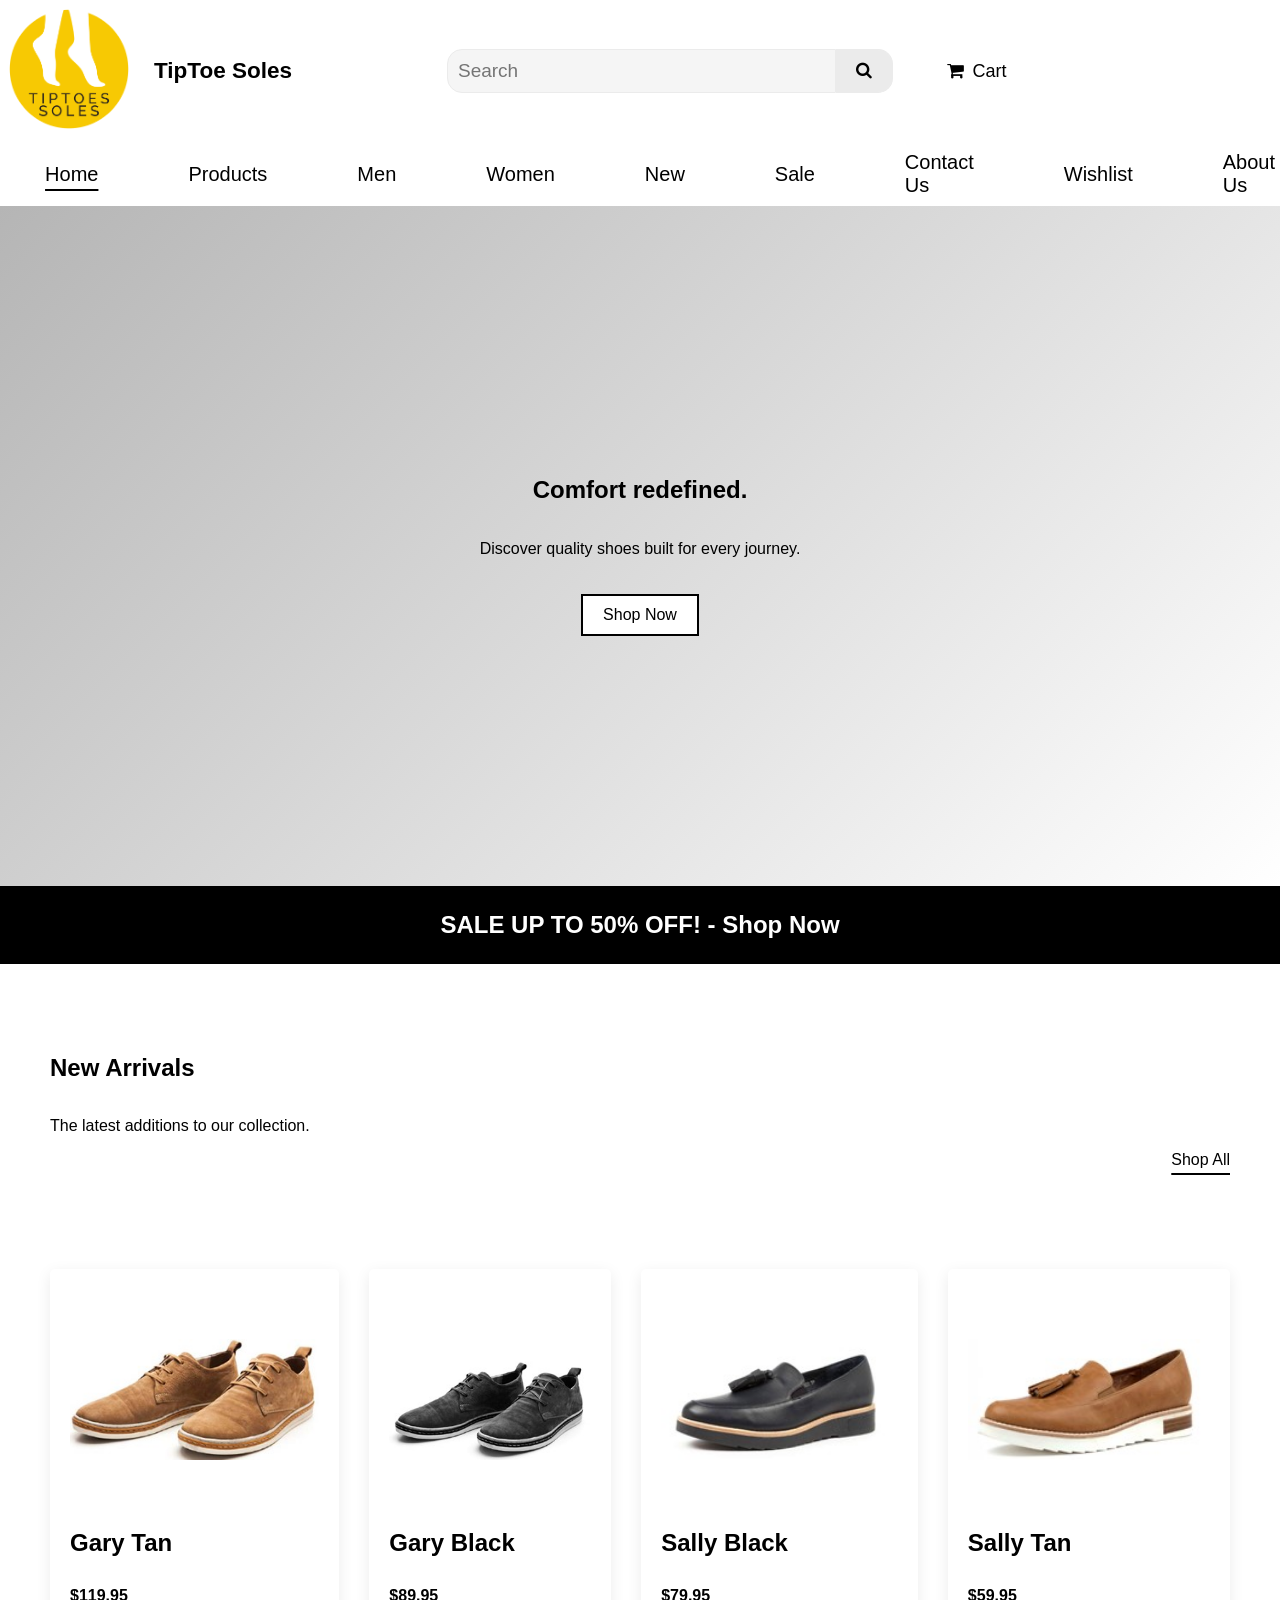
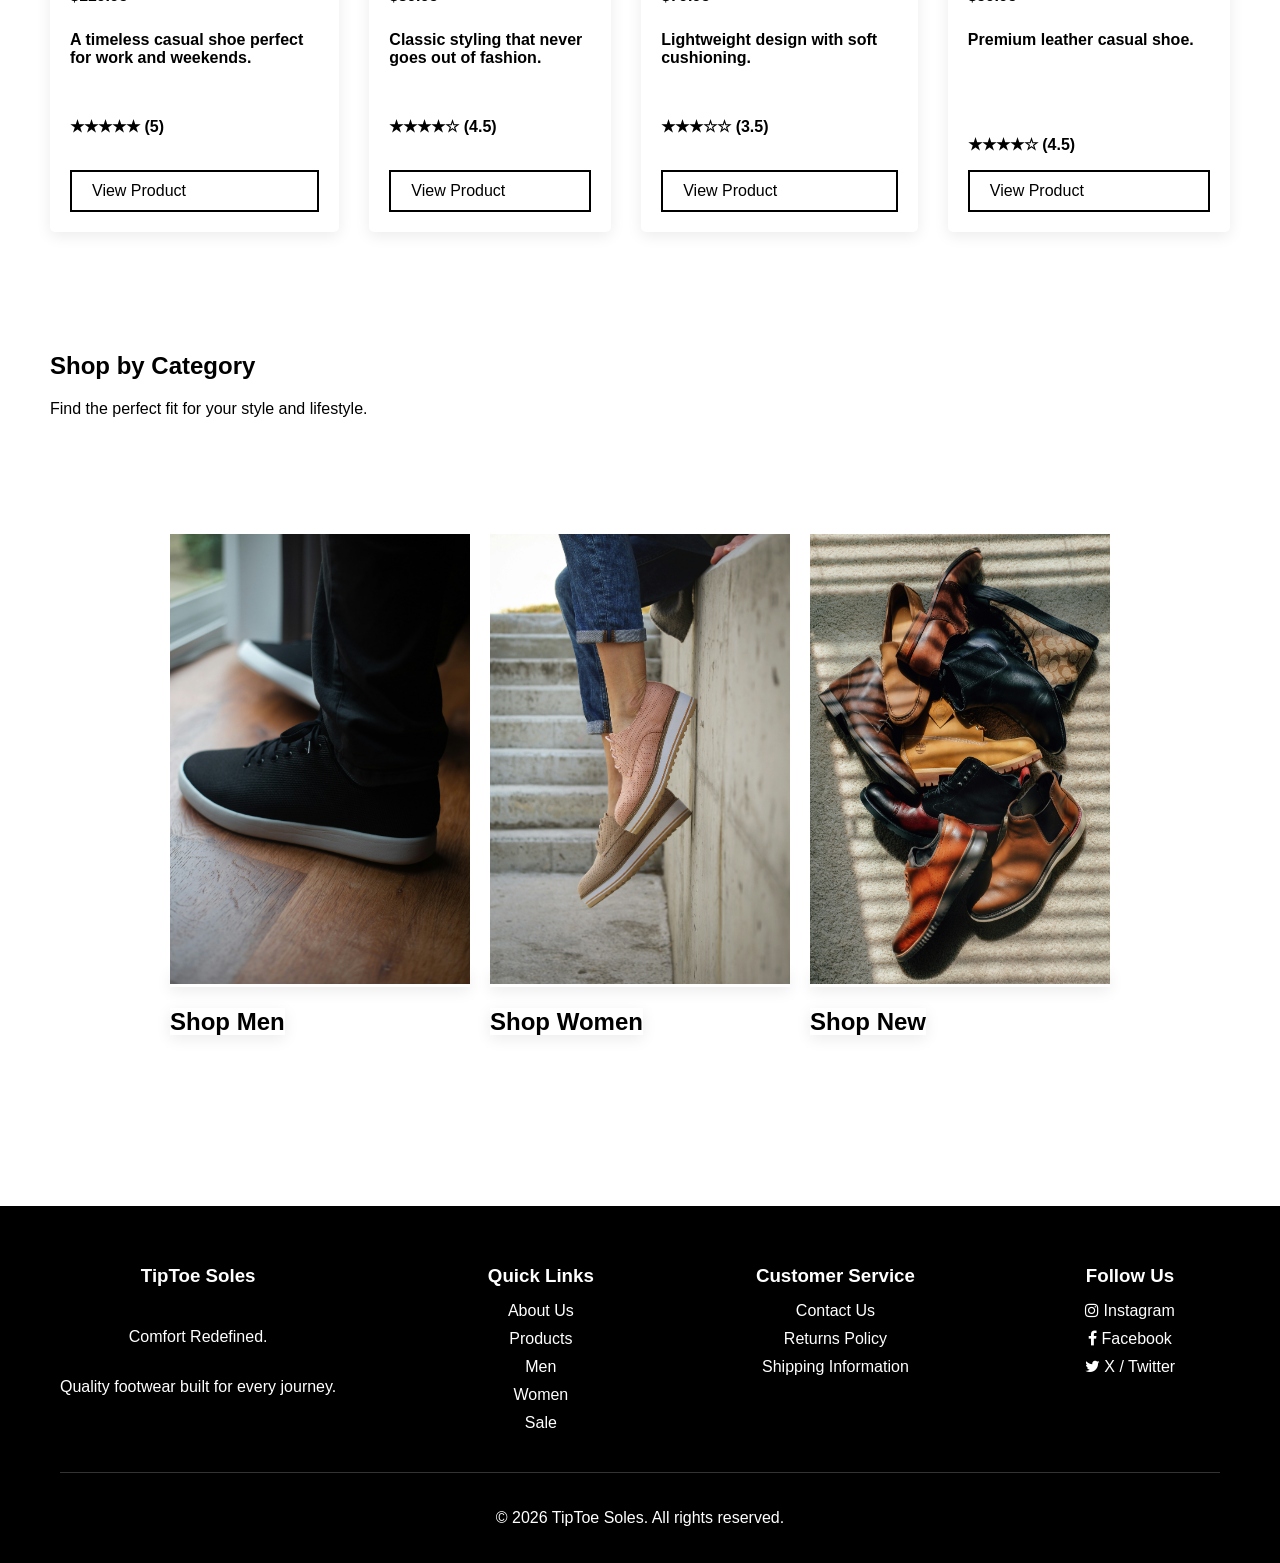
<file: index.html>
<!DOCTYPE html>
<html lang="en">
<head>
    <meta charset="UTF-8">
    <meta name="viewport" content="width=device-width, initial-scale=1.0">

    <link rel="stylesheet" href="https://cdnjs.cloudflare.com/ajax/libs/font-awesome/4.7.0/css/font-awesome.min.css">
    <link rel="stylesheet" href="style.css">

    <title>
        TipToe Soles | Home
    </title>
    <link rel="icon" type="image/png" href="tiptoelogo.png">
</head>

<body>

    <header>
        <nav class="navbar">
            <div class="topbar">

        <div class="left">
            <div class="logo">
                <a href="index.html">
                    <img src="tiptoelogo.png" alt="TipToe Soles Logo">
                </a>
            </div>

        <div class="logotext">
            <a href="index.html"><h1>TipToe Soles</h1></a>
        </div>
    </div>
    <div class="midbar">
        <div class="search-container">
            <form class="search">
                <input type="text" placeholder="Search">
                <button type="submit">
                    <i class="fa fa-search"></i>
                </button>
            </form>
        </div>
        
    </div>
    <div class="cart">
            <a href="unfinished.html" class="cart-button">
                <i class="fa fa-shopping-cart"></i>
                <span>Cart</span>
            </a>
        </div>
</div>

            <ul>
            <li><a href="index.html" class="active">Home</a></li>
            <li><a href="unfinished.html">Products</a></li>
            <li><a href="unfinished.html">Men</a></li>
            <li><a href="unfinished.html">Women</a></li>
            <li><a href="unfinished.html">New</a></li>
            <li><a href="unfinished.html">Sale</a></li>
            <li><a href="contact.html">Contact Us</a></li>
            <li><a href="unfinished.html">Wishlist</a></li>
            <li><a href="aboutus.html">About Us</a></li>
            </ul>
    
        </nav>

    </header>

    <main>
        <!--Should I add?

        <section id="searchResults" class="search-results">
            <p class="search-hint">
                Type a keyword and press Search to find pages on the site.
            </p>
        </section>
        -->
        <section class="hero-banner">
            <div class="hero-content">
                <h1>Comfort redefined.</h1>
                <p>Discover quality shoes built for every journey.</p>
                <a href="unfinished.html" class="button">Shop Now</a>
            </div>
        </section>
        <section class="promo-banner">
            <a href="unfinished.html"><h2>SALE UP TO 50% OFF! - Shop Now</h2></a>
        </section>
        <section class="featured-collection">
            <h2>New Arrivals</h2>
            <p>The latest additions to our collection.</p>
            <a href="unfinished.html" class="shop-all-button">Shop All</a>
        </section>
        
        <section class="featured-product">
            <div class="row">
                <div class="column">
                    <img src="garytan.jpg" alt="featured-product1">
                    <h2>Gary Tan</h2>
                    <p class="price">$119.95</p>
                    <p class="product-description">A timeless casual shoe
                         perfect for work and weekends.</p>
                    <p class="product-rating">★★★★★ (5)</p>
                    <a href="unfinished.html" class="button">View Product</a>

                </div>
                <div class="column">
                    <img src="garyblack.jpg" alt="featured-product2">
                    <h2>Gary Black</h2>
                    <p class="price">$89.95</p>
                    <p class="product-description">Classic styling that never goes out of fashion.</p>
                    <p class="product-rating">★★★★☆ (4.5)</p>
                    <a href="unfinished.html" class="button">View Product</a>
                </div>
                <div class="column">
                    <img src="sallyblack.jpg" alt="feature-product3">
                    <h2>Sally Black</h2>
                    <p class="price">$79.95</p>
                    <p class="product-description">Lightweight design with soft cushioning.</p>
                    <p class="product-rating">★★★☆☆ (3.5)</p>
                    <a href="unfinished.html" class="button">View Product</a>
                </div>
                <div class="column">
                    <img src="sallytan.jpg" alt="featured-product4">
                    <h2>Sally Tan</h2>
                    <p class="price">$59.95</p>
                    <p class="product-description">Premium leather casual shoe.</p><br>
                    <p class="product-rating">★★★★☆ (4.5)</p>
                    <a href="unfinished.html" class="button">View Product</a>
                </div>
            </div>
        </section>
    <section class="shop-categories">

    <h2>Shop by Category</h2>
    <p>Find the perfect fit for your style and lifestyle.</p>

    <div class="category-row">

        <div class="category-card">
            <a href="unfinished.html"><img src="mencategory.jpg" alt="mens-category"></a>
            <h2><a href="unfinished.html">Shop Men</a></h2>
        </div>

        <div class="category-card">
            <a href="unfinished.html"><img src="womenscategory.jpg" alt="womens-category"></a>
            <h2><a href="unfinished.html">Shop Women</a></h2>
        </div>

        <div class="category-card">
            <a href="unfinished.html"><img src="allcategory.jpg" alt="all-category"></a>
            <h2><a href="unfinished.html">Shop New</a></h2>
        </div>

    </div>

</section>
    </main>

    <footer>

    <div class="footer-container">

        <div class="footer-section">
            <a href="index.html"><h3>TipToe Soles</h3></a>
            <p>Comfort Redefined.</p>
            <p>Quality footwear built for every journey.</p>
        </div>

        <div class="footer-section">
            <h3>Quick Links</h3>
            <a href="aboutus.html">About Us</a>
            <a href="unfinished.html">Products</a>
            <a href="unfinished.html">Men</a>
            <a href="unfinished.html">Women</a>
            <a href="unfinished.html">Sale</a>
        </div>

        <div class="footer-section">
            <h3>Customer Service</h3>
            <a href="contact.html">Contact Us</a>
            <a href="#">Returns Policy</a>
            <a href="#">Shipping Information</a>
        </div>

        <div class="footer-section">
            <h3>Follow Us</h3>

            <a href="https://www.instagram.com/">
                <i class="fa fa-instagram"></i> Instagram
            </a>

            <a href="https://www.facebook.com/">
                <i class="fa fa-facebook"></i> Facebook
            </a>

            <a href="https://www.twitter.com/">
                <i class="fa fa-twitter"></i> X / Twitter
            </a>
        </div>

    </div>

    <div class="footer-bottom">
        <p>&copy; 2026 TipToe Soles. All rights reserved.</p>
    </div>

</footer>
</body>

    
</html>
</file>
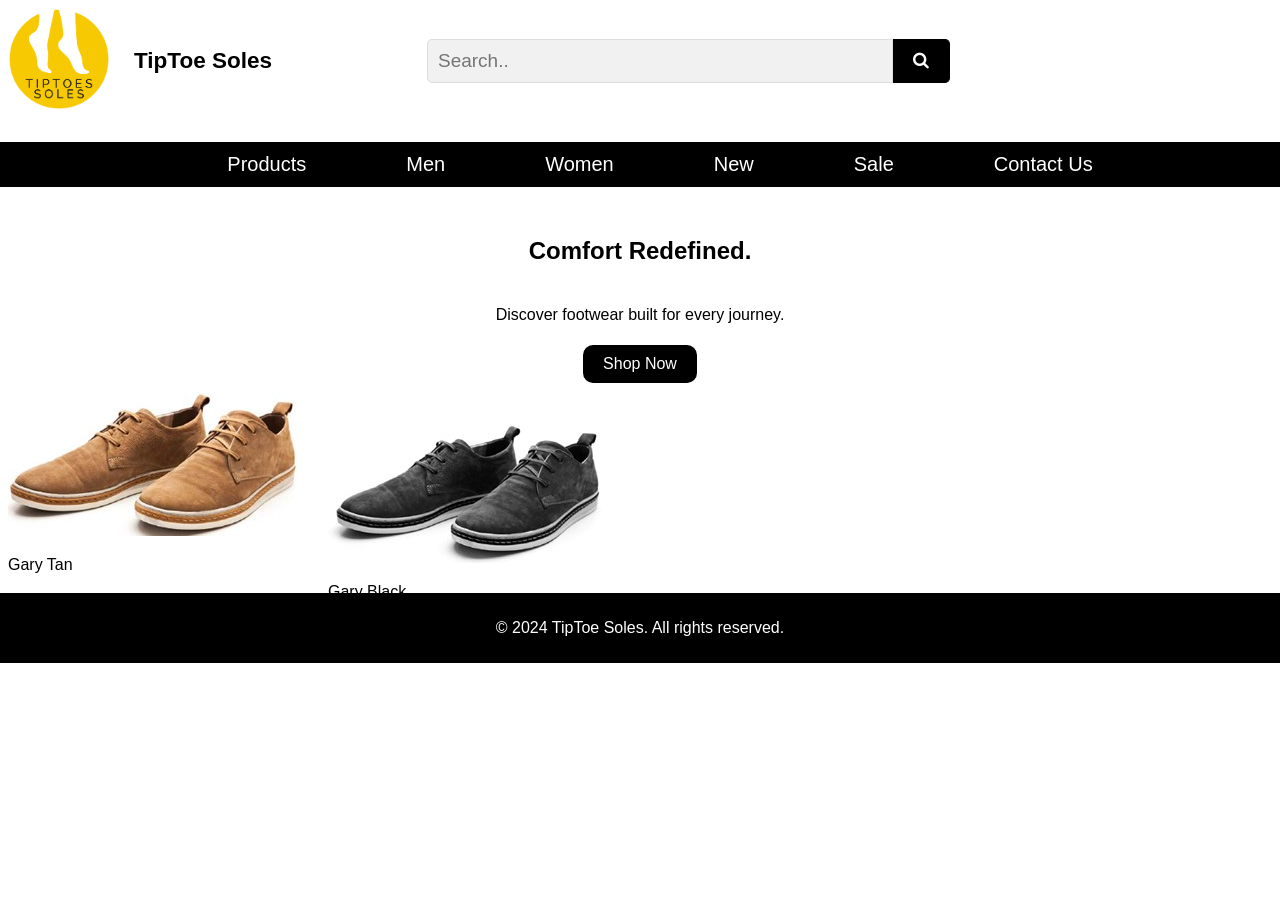
<file: TipToeSoles/HTML/index.html>
<!DOCTYPE html>
<html lang="en">
<head>
    <meta charset="UTF-8">
    <meta name="viewport" content="width=device-width, initial-scale=1.0">

    <link rel="stylesheet" href="https://cdnjs.cloudflare.com/ajax/libs/font-awesome/4.7.0/css/font-awesome.min.css">
    <link rel="stylesheet" href="../CSS/style.css">

    <title>
        TipToe Soles | Home
    </title>
    <link rel="icon" type="image/png" href="../ASSETS/images/tiptoelogo.png">
</head>

<body>

    <header>
        <nav class="navbar">
            <div class="topbar">

    <div class="left">
        <div class="logo">
            <a href="index.html">
                <img src="../ASSETS/images/tiptoelogo.png" alt="TipToe Soles Logo">
            </a>
        </div>

        <div class="logotext">
            <a href="index.html"><h1>TipToe Soles</h1></a>
        </div>
    </div>
    <div class="midbar">
        <div class="search-container">
            <form class="search">
                <input type="text" placeholder="Search..">
                <button type="submit">
                    <i class="fa fa-search"></i>
                </button>
            </form>
        </div>
    </div>
    
</div>

            <ul>
            <li><a href="products.html">Products</a></li>
            <li><a href="men.html">Men</a></li>
            <li><a href="women.html">Women</a></li>
            <li><a href="new.html">New</a></li>
            <li><a href="sale.html">Sale</a></li>
            <li><a href="contact.html">Contact Us</a></li>
            </ul>
    
        </nav>

    </header>

    <main>
        <!--Should I add?

        <section id="searchResults" class="search-results">
            <p class="search-hint">
                Type a keyword and press Search to find pages on the site.
            </p>
        </section>
        -->
        <section class="hero-banner">
            <div class="hero-content">
                <h1>Comfort Redefined.</h1>
                <p>Discover footwear built for every journey.</p>
                <a href="products.html" class="button">Shop Now</a>
            </div>
        </section>
        <section class="featured-product">
            <div class="row">
                <div class="column">
                    <img src="../ASSETS/images/garytan.jpg" alt="featured-product1">
                    <p>Gary Tan</p>
                </div>
                <div class="column">
                    <img src="../ASSETS/images/garyblack.jpg" alt="featured-product2">
                    <p>Gary Black</p>
                </div>
            </div>
        </section>
    </main>

    <footer>
        <p>&copy; 2024 TipToe Soles. All rights reserved.</p>
    </footer>
</body>

    
</html>
</file>
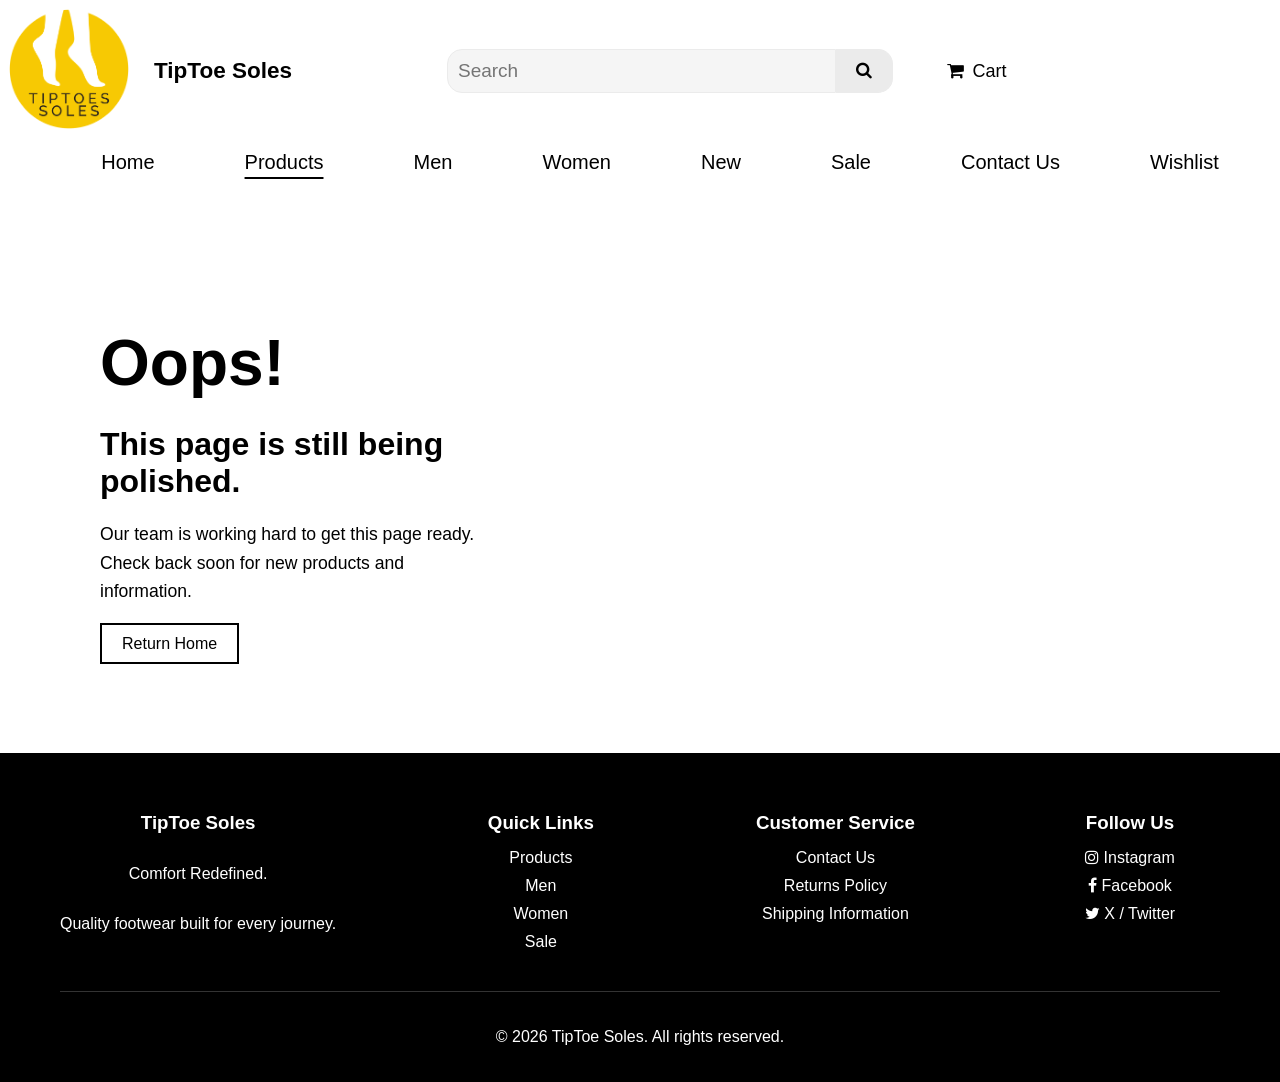
<file: unfinished.html>
<!DOCTYPE html>
<html lang="en">
<head>
    <meta charset="UTF-8">
    <meta name="viewport" content="width=device-width, initial-scale=1.0">

    <link rel="stylesheet" href="https://cdnjs.cloudflare.com/ajax/libs/font-awesome/4.7.0/css/font-awesome.min.css">
    <link rel="stylesheet" href="style.css">

    <title>
        Coming Soon | TipToe Soles
    </title>
    <link rel="icon" type="image/png" href="tiptoelogo.png">
</head>

<body>

    <header>
        <nav class="navbar">
            <div class="topbar">

        <div class="left">
            <div class="logo">
                <a href="index.html">
                    <img src="tiptoelogo.png" alt="TipToe Soles Logo">
                </a>
            </div>

        <div class="logotext">
            <a href="index.html"><h1>TipToe Soles</h1></a>
        </div>
    </div>
    <div class="midbar">
        <div class="search-container">
            <form class="search">
                <input type="text" placeholder="Search">
                <button type="submit">
                    <i class="fa fa-search"></i>
                </button>
            </form>
        </div>
        
    </div>
    <div class="cart">
            <a href="cart.html" class="cart-button">
                <i class="fa fa-shopping-cart"></i>
                <span>Cart</span>
            </a>
        </div>
</div>

            <ul>
            <li><a href="index.html">Home</a></li>
            <li><a href="products.html" class="active">Products</a></li>
            <li><a href="men.html">Men</a></li>
            <li><a href="women.html">Women</a></li>
            <li><a href="new.html">New</a></li>
            <li><a href="sale.html">Sale</a></li>
            <li><a href="contact.html">Contact Us</a></li>
            <li><a href="Wishlist.html">Wishlist</a></li>
            </ul>
    
        </nav>

    </header>

    <main>
        <!--Should I add?

        <section id="searchResults" class="search-results">
            <p class="search-hint">
                Type a keyword and press Search to find pages on the site.
            </p>
        </section>
        -->
        <div class="oops-content">
            <h1>Oops! </h1>
            <h2>This page is still being polished.</h2>

            <p>
                Our team is working hard to get this page ready.
                Check back soon for new products and information.
            </p>

            <a href="index.html" class="button">Return Home</a>
        </div>
    </main>

    <footer>

    <div class="footer-container">

        <div class="footer-section">
            <h3>TipToe Soles</h3>
            <p>Comfort Redefined.</p>
            <p>Quality footwear built for every journey.</p>
        </div>

        <div class="footer-section">
            <h3>Quick Links</h3>
            <a href="products.html">Products</a>
            <a href="men.html">Men</a>
            <a href="women.html">Women</a>
            <a href="sale.html">Sale</a>
        </div>

        <div class="footer-section">
            <h3>Customer Service</h3>
            <a href="contact.html">Contact Us</a>
            <a href="#">Returns Policy</a>
            <a href="#">Shipping Information</a>
        </div>

        <div class="footer-section">
            <h3>Follow Us</h3>

            <a href="#">
                <i class="fa fa-instagram"></i> Instagram
            </a>

            <a href="#">
                <i class="fa fa-facebook"></i> Facebook
            </a>

            <a href="#">
                <i class="fa fa-twitter"></i> X / Twitter
            </a>
        </div>

    </div>

    <div class="footer-bottom">
        <p>&copy; 2026 TipToe Soles. All rights reserved.</p>
    </div>

</footer>
</body>

    
</html>
</file>
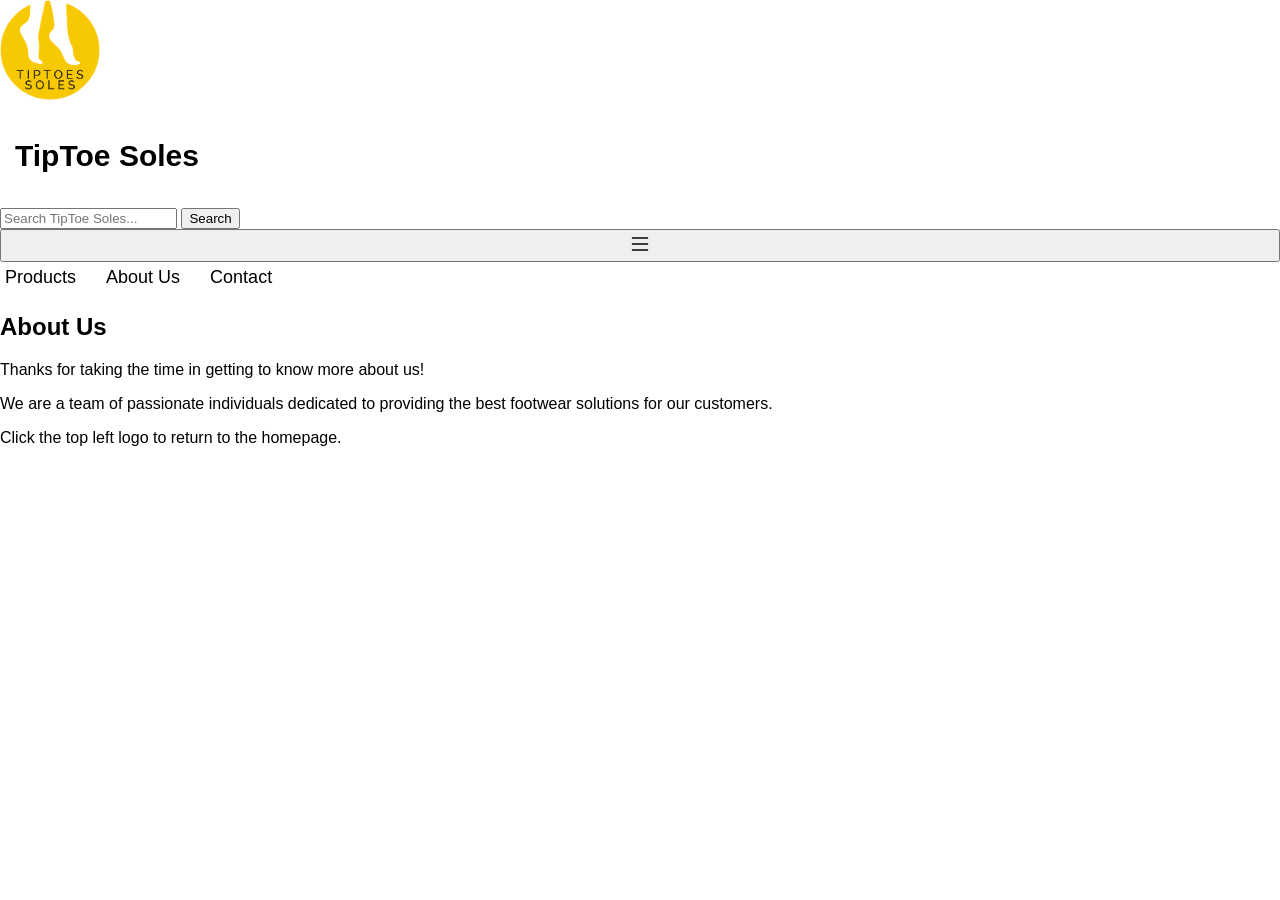
<file: TipToeSoles/HTML/aboutus.html>
<!DOCTYPE html>
<html lang="en">
<head>
    <link href="../CSS/style.css" rel="stylesheet">
    <meta charset="UTF-8">
    <meta name="viewport" content="width=device-width, initial-scale=1.0">
    <title>About Us</title>
</head>
<body>
        <header>
        <div class="navbar">

            <div class="logo">
                <a href="index.html" aria-label="TipToe Soles Home">
                    <img src="../ASSETS/images/tiptoelogo.png" alt="TipToe Soles Logo">
                </a>
            </div>

            <div class="logotext">
                <a href="index.html" aria-label="TipToe Soles Home"><h1>TipToe Soles</h1></a>
            </div>

            <form id="searchForm" class="search-form" aria-label="Site search">

                <input id="searchInput"
                       type="search"
                       placeholder="Search TipToe Soles..."
                       aria-label="Search TipToe Soles">

                <button type="submit">Search</button>

            </form>

            <button class="menu-toggle">
                <svg xmlns="http://www.w3.org/2000/svg"
                    width="24"
                    height="24"
                    fill="currentColor"
                    class="bi bi-list"
                    viewBox="0 0 16 16">

                    <path fill-rule="evenodd"
                    d="M2.5 12a.5.5 0 0 1 .5-.5h10a.5.5 0 0 1 0 1H3a.5.5 0 0 1-.5-.5m0-4a.5.5 0 0 1 .5-.5h10a.5.5 0 0 1 0 1H3a.5.5 0 0 1-.5-.5m0-4a.5.5 0 0 1 .5-.5h10a.5.5 0 0 1 0 1H3a.5.5 0 0 1-.5-.5"/>
                </svg>
            </button>
            
            <div class="subnavbar">
                <a href="products.html">Products</a>
                <a href="aboutus.html">About Us</a>
                <a href="contact.html">Contact</a>
            </div>
        
        </div>
    </header>

    <main>
        <section>
            <h1>About Us</h1>
            <p>Thanks for taking the time in getting to know more about us!</p>
            <p>We are a team of passionate individuals dedicated to providing the best footwear solutions for our customers.</p>
            <p>Click the top left logo to return to the homepage.</p>
        </section>
    </main>
</body>
</html>
</file>
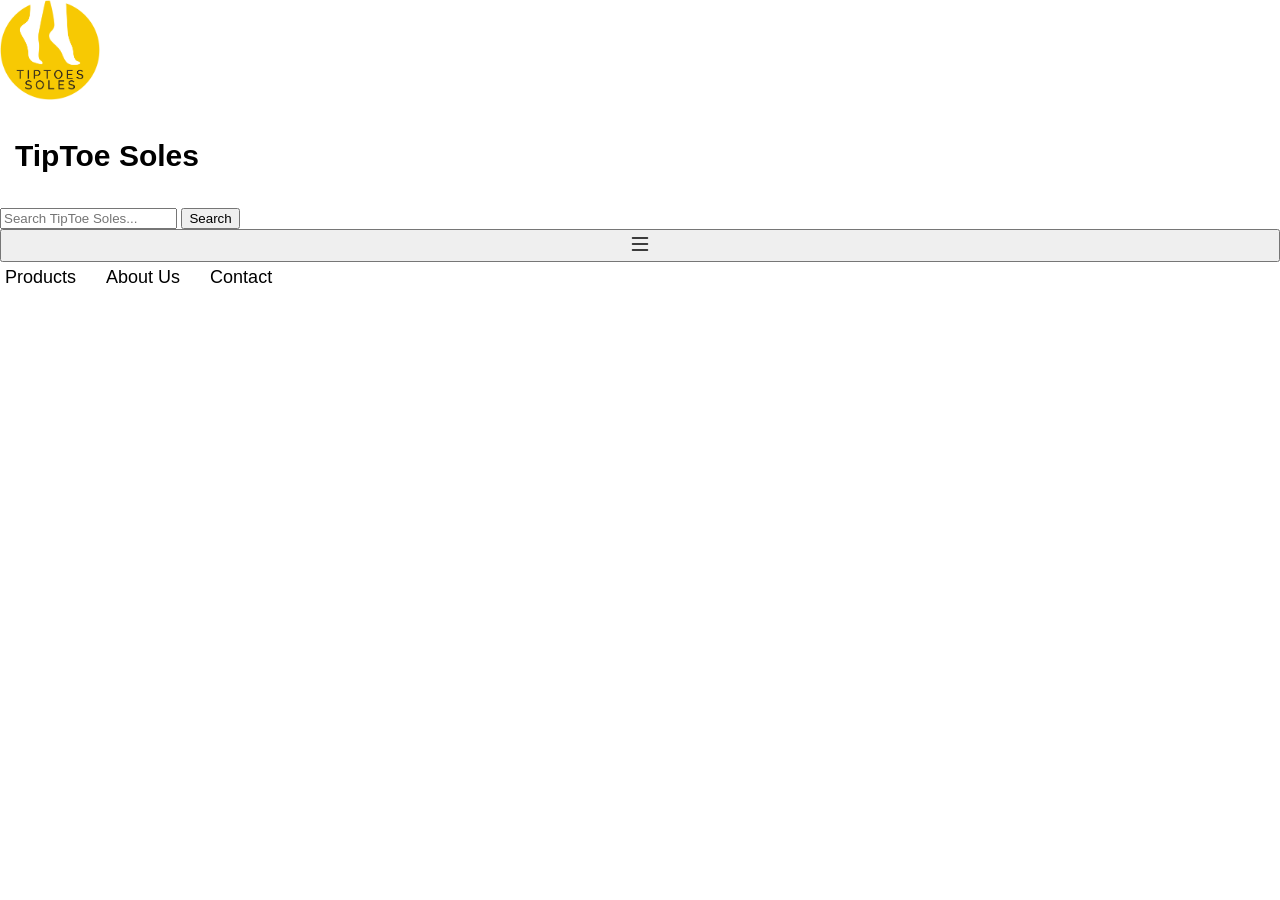
<file: TipToeSoles/HTML/contact.html>
<!DOCTYPE html>
<html lang="en">
<head>
    <link rel="stylesheet" href="../CSS/style.css">
    <meta charset="UTF-8">
    <meta name="viewport" content="width=device-width, initial-scale=1.0">
    <title>Contact</title>
</head>
<header><div class="navbar">

            <div class="logo">
                <a href="index.html" aria-label="TipToe Soles Home">
                    <img src="../ASSETS/images/tiptoelogo.png" alt="TipToe Soles Logo">
                </a>
            </div>

            <div class="logotext">
                <a href="index.html" aria-label="TipToe Soles Home"><h1>TipToe Soles</h1></a>
            </div>

            <form id="searchForm" class="search-form" aria-label="Site search">

                <input id="searchInput"
                       type="search"
                       placeholder="Search TipToe Soles..."
                       aria-label="Search TipToe Soles">

                <button type="submit">Search</button>

            </form>

            <button class="menu-toggle">
                <svg xmlns="http://www.w3.org/2000/svg"
                    width="24"
                    height="24"
                    fill="currentColor"
                    class="bi bi-list"
                    viewBox="0 0 16 16">

                    <path fill-rule="evenodd"
                    d="M2.5 12a.5.5 0 0 1 .5-.5h10a.5.5 0 0 1 0 1H3a.5.5 0 0 1-.5-.5m0-4a.5.5 0 0 1 .5-.5h10a.5.5 0 0 1 0 1H3a.5.5 0 0 1-.5-.5m0-4a.5.5 0 0 1 .5-.5h10a.5.5 0 0 1 0 1H3a.5.5 0 0 1-.5-.5"/>
                </svg>
            </button>
            
            <div class="subnavbar">
                <a href="products.html">Products</a>
                <a href="aboutus.html">About Us</a>
                <a href="contact.html">Contact</a>
            </div>
        
        </div></header>
</body>
</html>
</file>
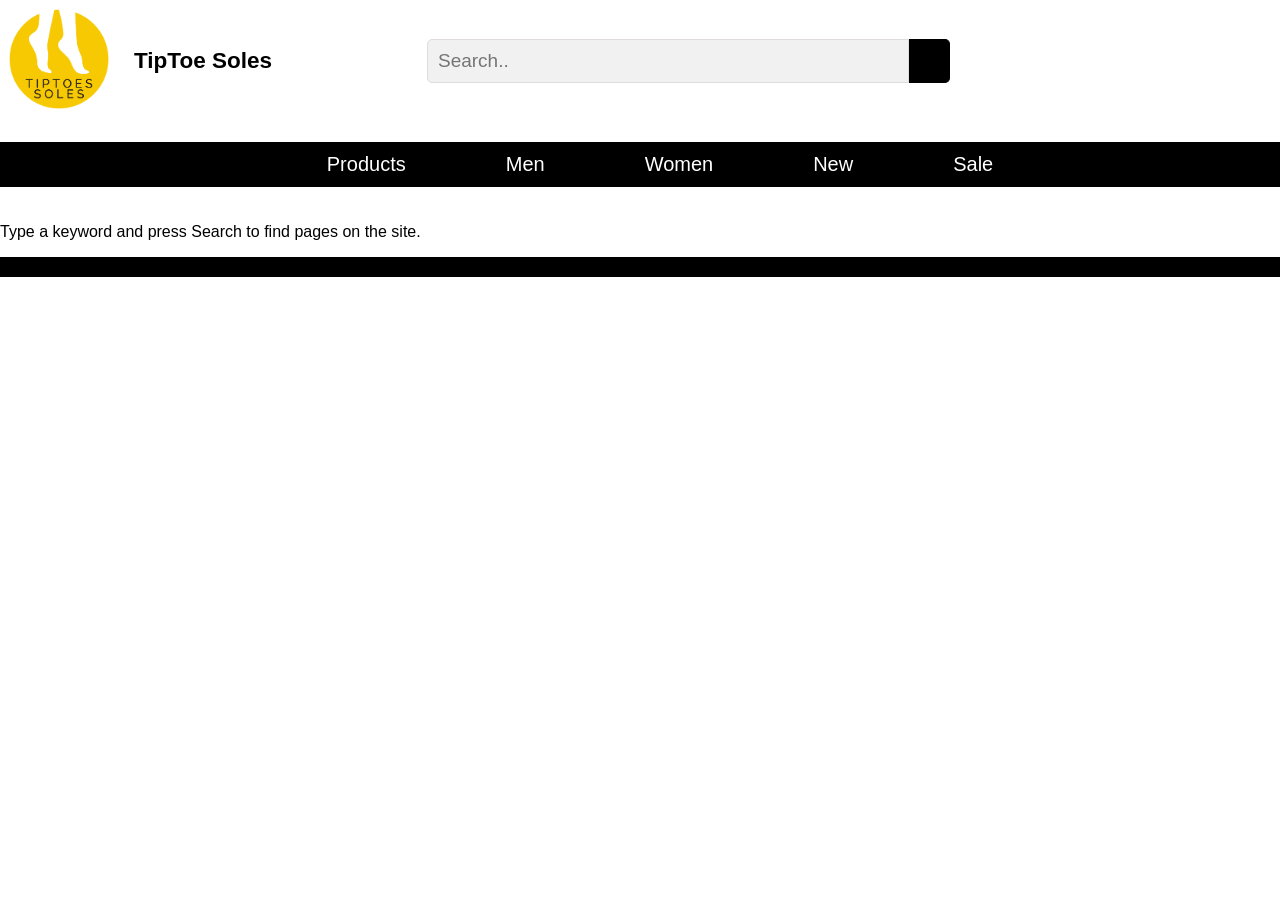
<file: TipToeSoles/HTML/products.html>
<!DOCTYPE html>
<html lang="en">
<head>
    <link rel="stylesheet" href="../CSS/style.css">
    <meta charset="UTF-8">
    <meta name="viewport" content="width=device-width, initial-scale=1.0">
    <title>TipToe Soles | Products</title>
    <link rel="icon" type="image/icon" href="../ASSETS/images/tiptoelogo.png">

</head>
<body>

    <header>
        <nav class="navbar">
            <div class="topbar">

    <div class="left">
        <div class="logo">
            <a href="index.html">
                <img src="../ASSETS/images/tiptoelogo.png">
            </a>
        </div>

        <div class="logotext">
            <a href="index.html"><h1>TipToe Soles</h1></a>
        </div>
    </div>
    <div class="midbar">
        <div class="search-container">
            <form class="search">
                <input type="text" placeholder="Search..">
                <button type="submit">
                    <i class="fa fa-search"></i>
                </button>
            </form>
        </div>
    </div>
</div>

            <ul>
            <li><a href="products.html">Products</a></li>
            <li><a href="news.html">Men</a></li>
            <li><a href="contact.html">Women</a></li>
            <li><a href="about.html">New</a></li>
            <li><a href="sale.html">Sale</a></li>
            </ul>
    
        </nav>

    </header>

    <main>
        <section id="searchResults" class="search-results">
            <p class="search-hint">
                Type a keyword and press Search to find pages on the site.
            </p>
        </section>
    </main>

    <footer>

    </footer>

</body>
</html>
</file>
<file: style.css>
* {
  box-sizing: border-box;
}

.about-section {
    max-width: 1000px;
    margin: 80px auto;
    padding: 0 40px;
    text-align: center;
}

.about-section h1 {
    font-size: 3rem;
    margin-bottom: 20px;
}

.about-section p {
    font-size: 1.1rem;
    line-height: 1.8;
    color: #555;
}

.aboutus-section {
    padding: 100px 50px;
}

.about-hero {
    background: linear-gradient(
        135deg,
        #b5b5b5,
        #ffffff
    );
    text-align: center;
    padding: 170px 20px;
}

.about-hero h1 {
    font-size: 3rem;
    margin-bottom: 10px;
}

.about-hero p {
    font-size: 1.2rem;
    color: #555;
}

.about-content {
    padding: 80px 20px;
    display: flex;
    justify-content: center;
}

.about-card {
    display: flex;
    flex-direction: column;
    max-width: 900px;
    background: white;
    padding: 40px;
    border-radius: 15px;
    box-shadow: 0 4px 20px rgba(0,0,0,0.08);
    line-height: 1.8;
}

body, html {
    width: 100%;
    margin: 0;
    padding: 0;
    font-family:'Lato', Tahoma, Geneva, Verdana, sans-serif;
    background-color: #ffffff;
}

.button {
    background-color: #ffffff;
    color: #000000;
    padding: 10px 20px;
    border: 2px solid #000000;
    cursor: pointer;
    text-decoration: none;
    transition: 0.3s ease;
        margin-top: auto;
}

.button:hover {
    background-color: #000000;
    color: #ffffff;
    padding: 10px 20px;
    border: 2px solid #000000;
    cursor: pointer;
    text-decoration: none;
    transition: 0.3s ease;
}

.button1 {
    background-color: #ffffff;
    border-color: black;
    color: #000000;
    padding: 5px 10px;
    border: 2px solid #ffffff;
    cursor: pointer;
    text-decoration: none;
    transition: 0.3s ease;
}

.breadcrumb {
    font-size: 14px;
    margin: 10px 0;
    padding: 10px 30px;
    border-radius: 10px;
}

.breadcrumb a {
    text-decoration: none;
    color: #000000;
}

.breadcrumb span {
    color: #626262;
}

.benefits {
    display: flex;
    justify-content: center;
    gap: 25px;
    margin-top: 30px;
    flex-wrap: wrap;
}

.benefit {
    width: 250px;
    padding: 25px;
    border-radius: 15px;
    background: white;
    box-shadow: 0 4px 15px rgba(0,0,0,0.08);
}

.cart-button {
    display: flex;
    align-items: center;
    gap: 8px;
    text-decoration: none;
    color: #000;
    font-size: 18px;
    padding: 8px 12px;
    border: 2px solid #ffffff;
    border-radius: 15px;
    transition: 0.3s ease;
}

.cart-button:hover{
    text-decoration: underline;
    text-underline-offset: 8px;
    text-decoration-thickness: 2px;
    transition: 0.3s ease;
}

.column {
    display: flex;
    flex-direction: column;
    background: white;
    border-radius: 5px;
    padding: 20px;
    box-shadow: 0 4px 15px rgba(0,0,0,0.08);
    transition: 0.3s ease;
}

.column:hover {
    transform: translateY(-8px);
    box-shadow: 0 10px 25px rgba(0,0,0,0.15);
}

.column img {
    width: 100%;
    height: 220px;
    object-fit: contain;
    background: #ffffff;
}

.column p {
    font-weight: bold;
    margin-top: 10px;
}

.category-card img {
    width: 300px;
    height:450px;
}

.category-row {
    display: flex;
    gap: 20px;
    justify-content: center;
    flex-wrap: wrap;
    padding: 100px;
    transition: 0.3s ease;
}

.category-row img {
    width: 300px;
    height: 450px;
    aspect-ratio: 4 / 3;
    transition: 0.3s ease;
}

.category-row img:hover {
    transform: translateY(-8px);
    box-shadow: 0 10px 25px rgba(0,0,0,0.15);
    transition: 0.3s ease;
}

.category-row a{
    text-decoration: none;
    color: black;
    transition: 0.3s ease;
    box-shadow: 0 4px 15px rgba(0,0,0,0.08);
    transition: 0.3s ease;
}

.category-row a:hover {
    text-decoration: underline;
    text-underline-offset: 8px;
    text-decoration-thickness: 2px;
    transition: 0.3s ease;
    transform: translateY(-8px);
    box-shadow: 0 10px 25px rgba(0,0,0,0.15);
}

.category-tile {
    position: relative;
    width: 250px;
    height: 300px;
    overflow: hidden;
    border-radius: 12px;
    text-decoration: none;
    color: white;
    display: block;
}

.category-tile img {
    width: 100%;
    height: 100%;
    object-fit: cover;
    transition: 0.4s ease;
}

.category-tile:hover img {
    transform: scale(1.08);
}

.category-tile h3 {
    margin: 0;
    font-size: 1.4rem;
    letter-spacing: 1px;
}

.contact-page {
    padding: 40px 20px;
}

.contact-header {
    text-align: center;
    margin-bottom: 40px;
}

.contact-header h1 {
    font-size: 3rem;
    color: #000000;
}

.contact-container {
    display: flex;
    gap: 40px;
    justify-content: center;
    flex-wrap: wrap;
}

.contact-form {
    display: flex;
    flex-direction: column;
    height: 450px;
    width: 450px;
}

.contact-form input,
.contact-form textarea {
    margin-bottom: 15px;
    padding: 10px;
    border: 1px solid #ccc;
    border-radius: 6px;
}

.contact-info {
    display: flex;
    flex-direction: column;
    max-width: 300px;
    background: #f9f9f9;
    padding: 20px;
    border-radius: 10px;
}

.contact-info a {
    display: block;
    margin-top: 5px;
    color: #000000;
    text-decoration: none;
}

.contact-info a:hover {
    text-decoration: underline;
    text-underline-offset: 5px;
}

.featured-collection {
    padding: 50px;
    display: flex;
    flex-direction: column;
}

.featured-collection a {
    align-self: flex-end;
    background-color: #ffffff;
    color: #000000;
    text-decoration: underline;
    text-underline-offset: 8px;
    text-decoration-thickness: 2px;
    transition: 0.3s ease;
}

.footer-section a:visited {
    color: #cccccc;
}

footer {
    background: #000000;
    color: white;
    text-align: center;
    padding: 10px;
}

footer {
    background: #000000;
    color: white;
    padding: 40px 60px 20px;
}

.footer-container {
    display: flex;
    justify-content: space-between;
    flex-wrap: wrap;
    gap: 40px;
}

.footer-section {
    display: flex;
    flex-direction: column;
    min-width: 180px;
}

.footer-section h3 {
    margin-bottom: 15px;
}

.footer-section a {
    color: white;
    text-decoration: none;
    margin-bottom: 10px;
    transition: 0.3s ease;
}

.footer-section a:hover {
    text-decoration: underline;
    text-underline-offset: 5px;
}

.footer-bottom {
    margin-top: 30px;
    padding-top: 20px;
    border-top: 1px solid #333;
    text-align: center;
}

form.search {
    display: flex;
    width: 100%;
    max-width: 900px;
}

form.search input[type=text] {
    flex: 1;
    padding: 10px;
    font-size: 19px;
    border: 1px solid rgb(235, 235, 235);
    border-radius: 15px 0px 0px 15px;
    background: #f5f5f5;
    min-width: 0;
}

form.search button {
    padding: 10px 20px;
    background:  rgb(235, 235, 235);
    color: rgb(0, 0, 0);
    font-size: 17px;
    border: 1px solid rgb(235, 235, 235);
    border-left: none;
    border-radius: 0px 15px 15px 0px;
    cursor: pointer;
}

form.search button:hover {
    color:#ffffff;
    background: rgb(0, 0, 0);
    border: 1px solid rgb(235, 235, 235);
}

h1 {
    color:#000000
}

.hero-content {
    background: linear-gradient(
        135deg,
        #b5b5b5,
        #ffffff
    );
    color: white;
    display: flex;
    flex-direction: column;
    align-items: center;
    padding: 250px 0px;
    background-color: #ebeaea;
}

.hero-content p{
    padding-bottom: 20px;
    color:#000000;
}

.info-card:hover,
.benefit:hover {
    transform: translateY(-5px);
    transition: 0.3s ease;
}

.info-card,
.benefit {
    transition: 0.3s ease;
}

.info-card {
    width: 400px;
    padding: 30px;
    background: #f8f8f8;
    border-radius: 15px;
    text-align: center;
}

.logo {
    display: flex;
    align-items: center;
    gap: 1px;
}

.logo img {
    height: 120px;
    width: 120px;
    transition: 0.3s ease;
}

.logo img:hover {
    transform: scale(1.06);
    transition: 0.3s ease;
}

.logotext {
    text-decoration: none;
    display: flex;
    align-items: center;
    gap: 2px;
    padding: 15px;
    font-size: 15px;

}

.logotext a {
    text-decoration: none;
    display: flex;
}

.left {
    display: flex;
    align-items: center;
    gap: 10px;
}

.midbar {
    display: flex;
    flex: 2.5;
    align-items: center;
    padding: 10px 0;
    background-color: #ffffff;
}

.mission-vision {
    display: flex;
    justify-content: center;
    gap: 30px;
    padding: 60px 20px;
    flex-wrap: wrap;
}

.navbar {
    background-color: #ffffff;
    margin: 0px;
    display: flex;
    flex-direction: column;
}

.oops-page {
    min-height: 80vh;
    display: flex;
    justify-content: center;
    align-items: center;
    text-align: center;
    padding: 20px;
}

.oops-content {
    max-width: 600px;
    padding: 100px;
}

.oops-content h1 {
    font-size: 4rem;
    color: #000000;
    margin-bottom: 10px;
}

.oops-content h2 {
    font-size: 2rem;
    margin-bottom: 20px;
}

.oops-content p {
    font-size: 1.1rem;
    color: #000000;
    margin-bottom: 30px;
    line-height: 1.6;
}

.overlay {
    position: absolute;
    inset: 0;
    background: linear-gradient(to top, rgba(0,0,0,0.7), transparent);
    display: flex;
    align-items: flex-end;
    justify-content: center;
    padding: 20px;
}

.product-description {
    min-height: 60px;
}

.promo-banner {
    background: black;
    color: white;
    text-align: center;
    padding: 5px;
    margin-bottom: 20px;
}

.promo-banner a {
    color: white;
    text-decoration: none;
    font-weight: bold;
    text-underline-offset: 8px;
    text-decoration-thickness: 2px;
    transition: 0.3s ease;
}

.promo-banner a:hover {
    color: white;
    text-decoration: underline;
    font-weight: bold;
    text-underline-offset: 8px;
    text-decoration-thickness: 2px;
    transition: 0.3s ease;
}

.row {
    display: flex;
    justify-content: center;
    gap: 30px;
    padding: 50px;
}

.search-container {
    flex: 1;
    display: flex;
    justify-content: center;
    padding: 0 40px 0 140px;
    width: 100%;
}

.shop-categories {
    padding: 50px;
}
.shop-by-category {
    padding: 60px 40px;
}

.shop-by-category h2 {
    text-align: center;
    margin-bottom: 30px;
    font-size: 2rem;
}

.subnavbar {
    display: flex;
    justify-content: left;
    gap: 30px;
    padding: 5px;
    align-items: center;
}

.subnavbar a {
    font-size: 18px;
    color: rgb(0, 0, 0);
    text-decoration: none;
}

.subnavbar button {
    background:none;
    border: none;
    padding: 0px;
}

.topbar {
    display: flex;
    align-items: center;
    justify-content: space-between;
    padding: 9px;
    width: 100%;
}

.topbar::after {
    content: "";
    flex: 1;
}

ul {
    width: 100%;
    font-size: 20px;
    list-style-type: none;
    background-color: #ffffff;
    display: flex;
    align-items: center;
    justify-content: center;
    margin: 0;
}

ul li a {
    display: block;
    color: rgb(0, 0, 0);
    padding: 9px 45px;
    text-decoration: none;
    transition: 0.3s ease;
}

ul li a:hover {
    background-color: #ffffff;
    color: #000000;
    text-decoration: underline;
    text-underline-offset: 8px;
    text-decoration-thickness: 2px;
    transition: 0.3s ease;
}

ul li a:hover:not(.active) {
  background-color: #ffffff;
}

ul li a.active {
  text-decoration:underline;
  text-underline-offset: 8px;
  text-decoration-thickness: 2px;
}

.why-us {
    text-align: center;
    padding: 80px 20px;
}
</file>
<file: TipToeSoles/CSS/style.css>
body, html {
    width: 100%;
    margin: 0;
    font-family:'Lato', Tahoma, Geneva, Verdana, sans-serif;
    background-color: #ffffff;
}

.button {
    background-color: #000000;
    color: #ffffff;
    padding: 10px 20px;
    border: none;
    border-radius: 10px;
    cursor: pointer;
    text-decoration: none;
}

.column {
    width: 100px;
    height: 200px;
    max-width: 400px;
    float: left;
    width: 25%;
}

.row > .column {
  padding: 0 8px;
}

.row:after {
  content: "";
  display: table;
  clear: both;
}

.midbar {
    display: flex;
    flex: 2.5;
    align-items: center;
    padding: 10px 0;
    background-color: #ffffff;
}

.navbar {
    background-color: #ffffff;
    display: flex;
    flex-direction: column;
}

.search-container {
    flex: 1;
    display: flex;
    justify-content: center;
    padding: 0 40px 0 140px;
    width: 100%;
}

footer {
    background: #000000;
    color: white;
    text-align: center;
    padding: 10px;
}

form.search {
    display: flex;
    width: 100%;
    max-width: 900px;
}

form.search input[type=text] {
    flex: 1;
    padding: 10px;
    font-size: 19px;
    border: 1px solid rgb(224, 220, 220);
    border-radius: 5px 0 0 5px;
    background: #f1f1f1;
    min-width: 0;
}

form.search button {
    padding: 10px 20px;
    background: #000000;
    color: white;
    font-size: 17px;
    border: 1px solid rgb(0, 0, 0);
    border-left: none;
    border-radius: 0px 5px 5px 0px;
    cursor: pointer;
}

form.search button:hover {
    background: #f7c903;
    border: 1px solid #f7c903;
}

h1 {
    color:#000000
}

.logo {
    display: flex;
    align-items: center;
    gap: 1px;
}

.logo img {
    height: 100px;
    width: 100px;
}

.logo img:hover {
    transform: scale(1.06);
    transition: 0.3s ease;
}

.logotext {
    text-decoration: none;
    display: flex;
    align-items: center;
    gap: 2px;
    padding: 15px;
    font-size: 15px;
}

.logotext a {
    text-decoration: none;
    display: flex;
}

.subnavbar {
    display: flex;
    justify-content: left;
    gap: 30px;
    padding: 5px;
    align-items: center;
}

.subnavbar a {
    font-size: 18px;
    color: rgb(0, 0, 0);
    text-decoration: none;
}

.subnavbar button {
    background:none;
    border: none;
    padding: 0px;
}

.topbar {
    display: flex;
    align-items: center;
    padding: 9px;
    width: 100%;
}

.topbar::after {
    content: "";
    flex: 1;
}

.hero-content {
    display: flex;
    flex-direction: column;
    align-items: center;
    gap: 5px;
    padding: 10px 20px;
}

.left {
    display: flex;
    align-items: center;
    gap: 10px;
}

ul {
    width: 100%;
    font-size: 20px;
    list-style-type: none;

    background-color: #000000;
    display: flex;
    align-items: center;
    justify-content: center;
}

ul li a {
    display: block;
    color: rgb(255, 255, 255);
    padding: 11px 50px;
    text-decoration: none;
}

ul li a:hover {
    background-color: #ffffff;
    color: #000000;
}

ul li a:hover:not(.active) {
  background-color: #ffffff;
}

ul li a.active {
  background-color: #ffffff;
}

* {
  box-sizing: border-box;
}
</file>
